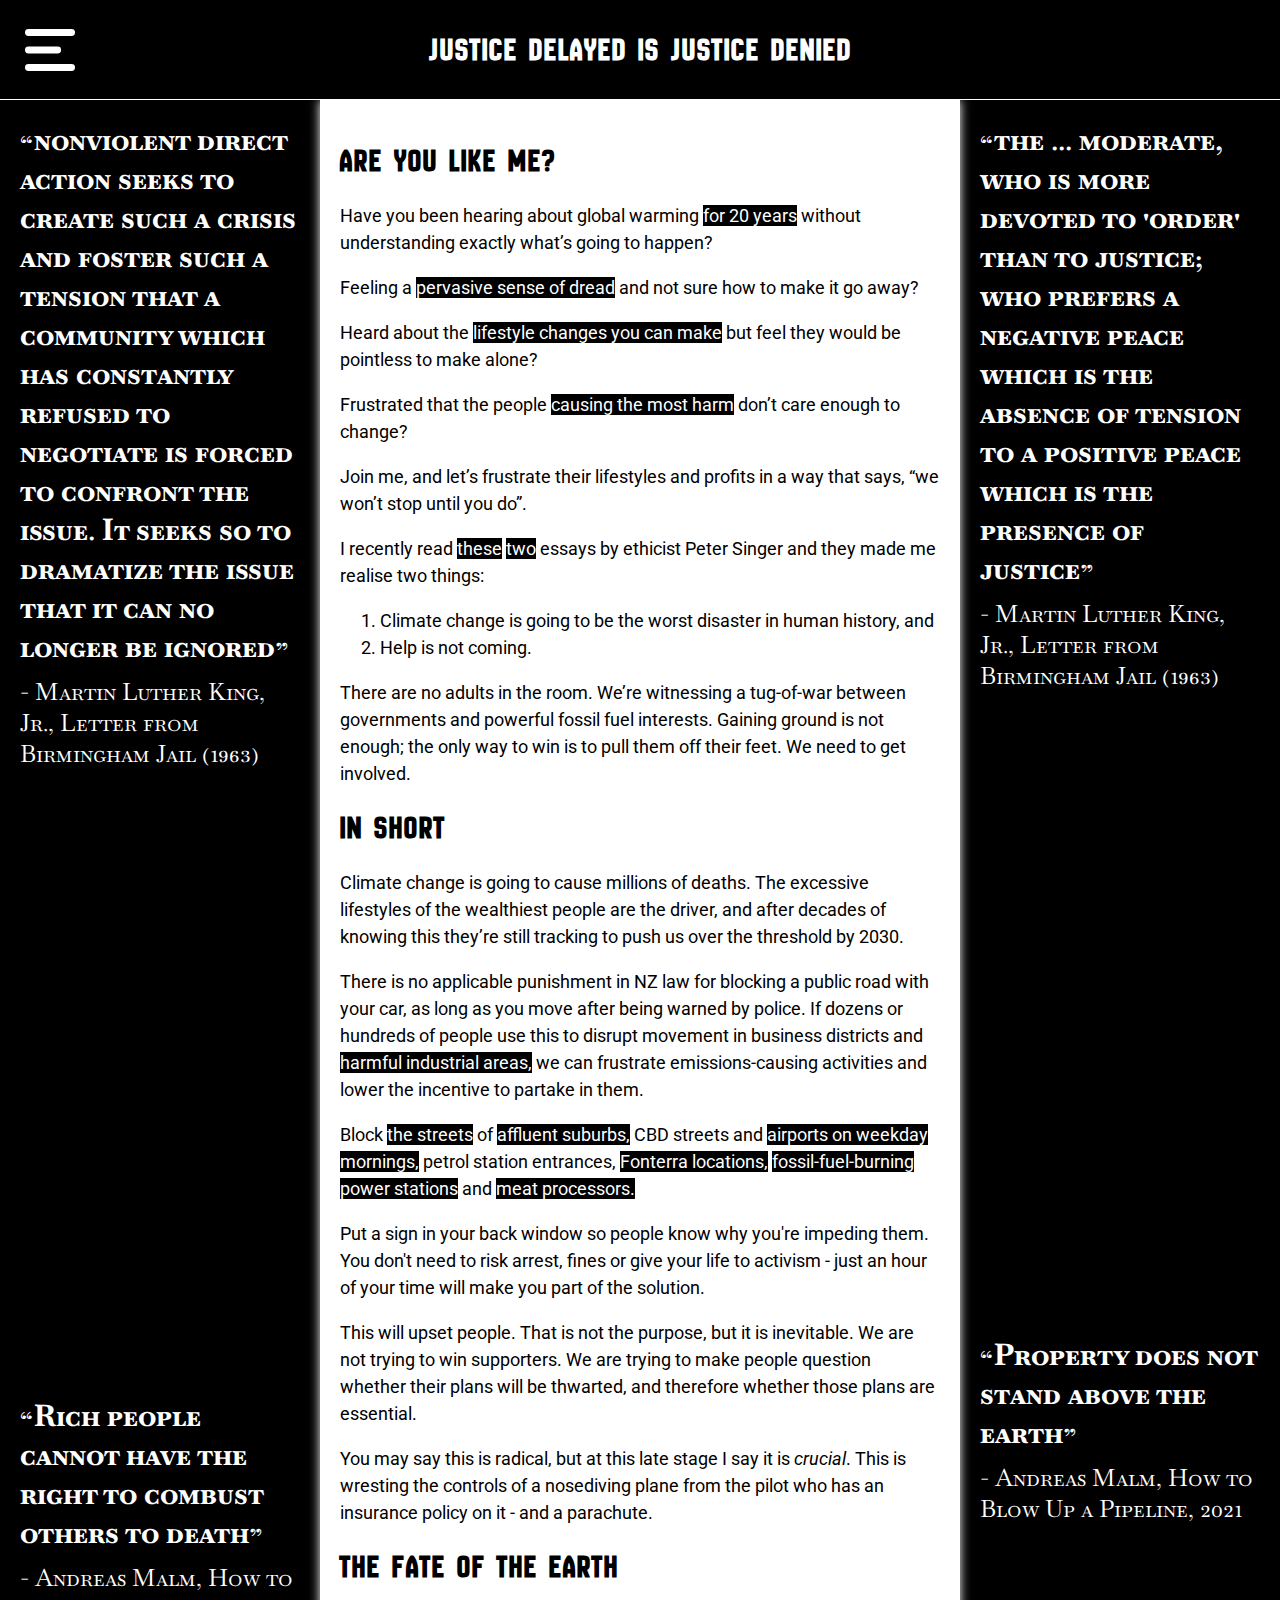
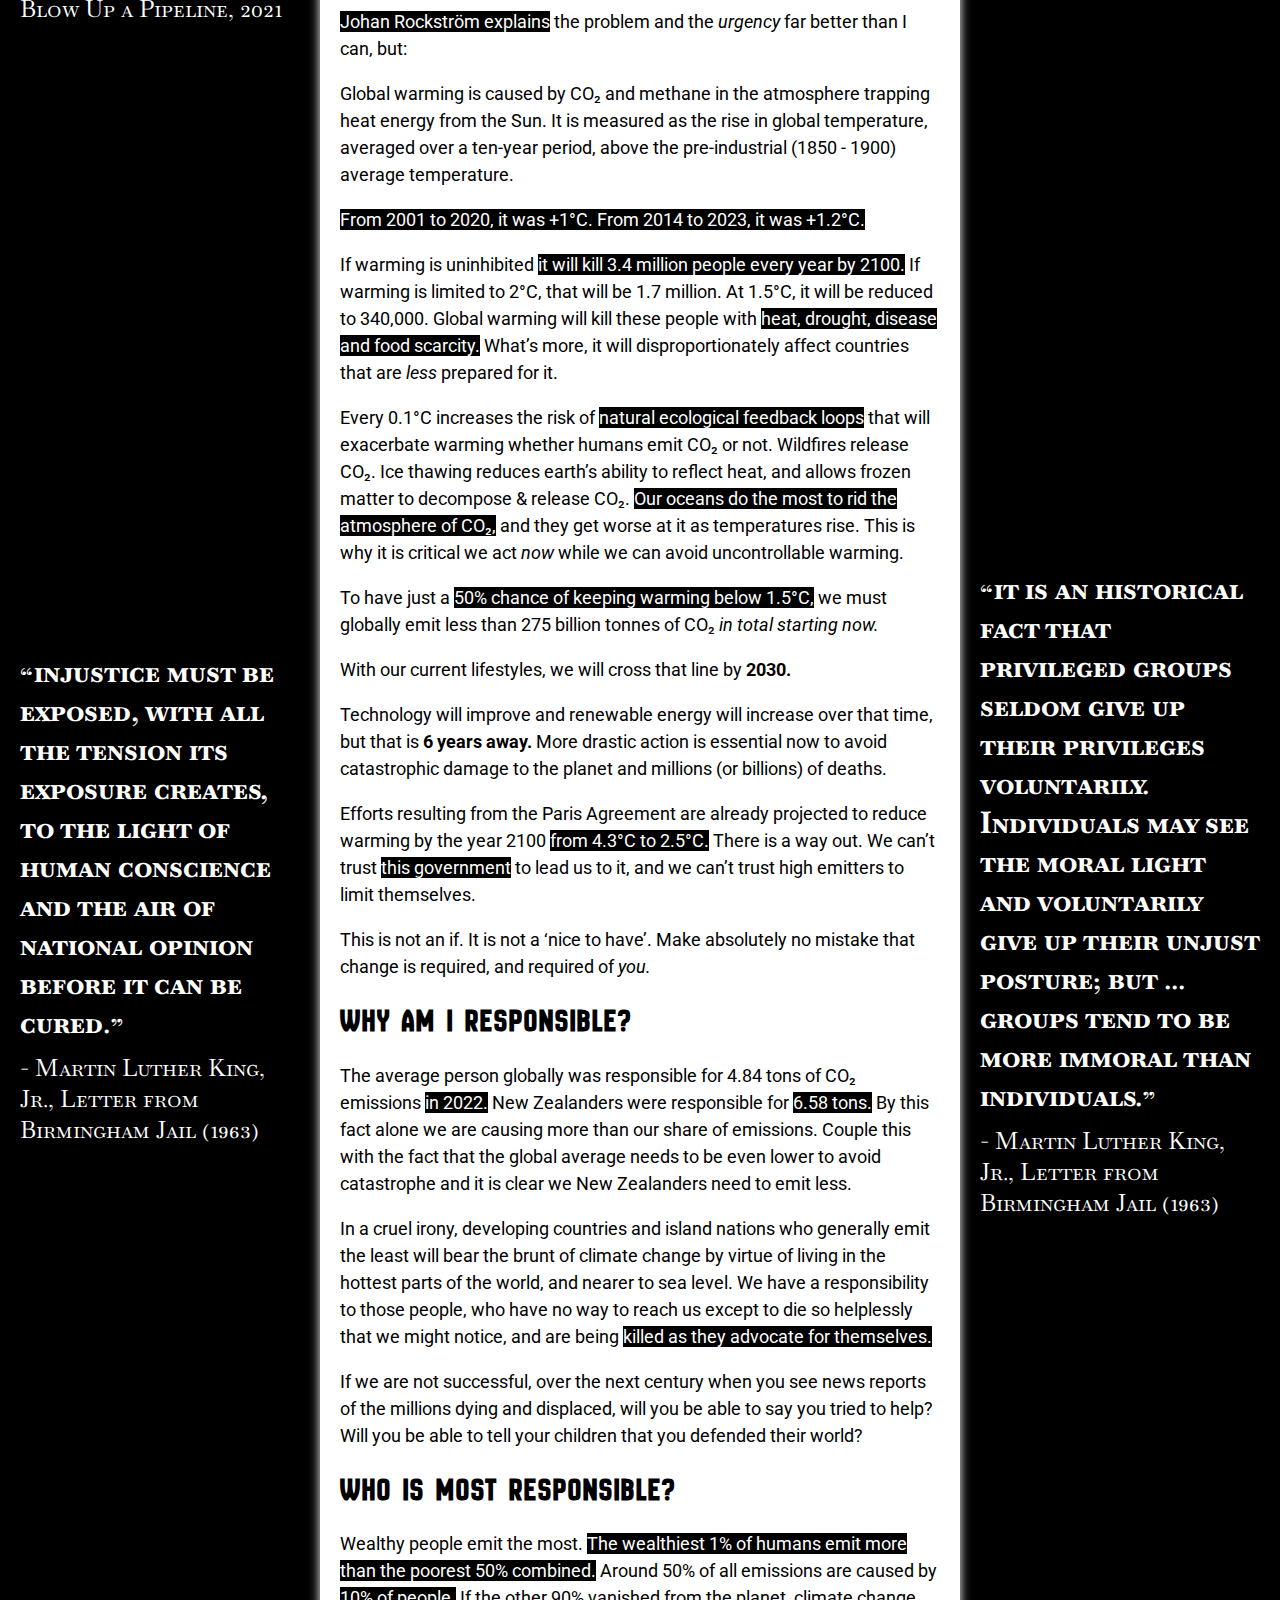
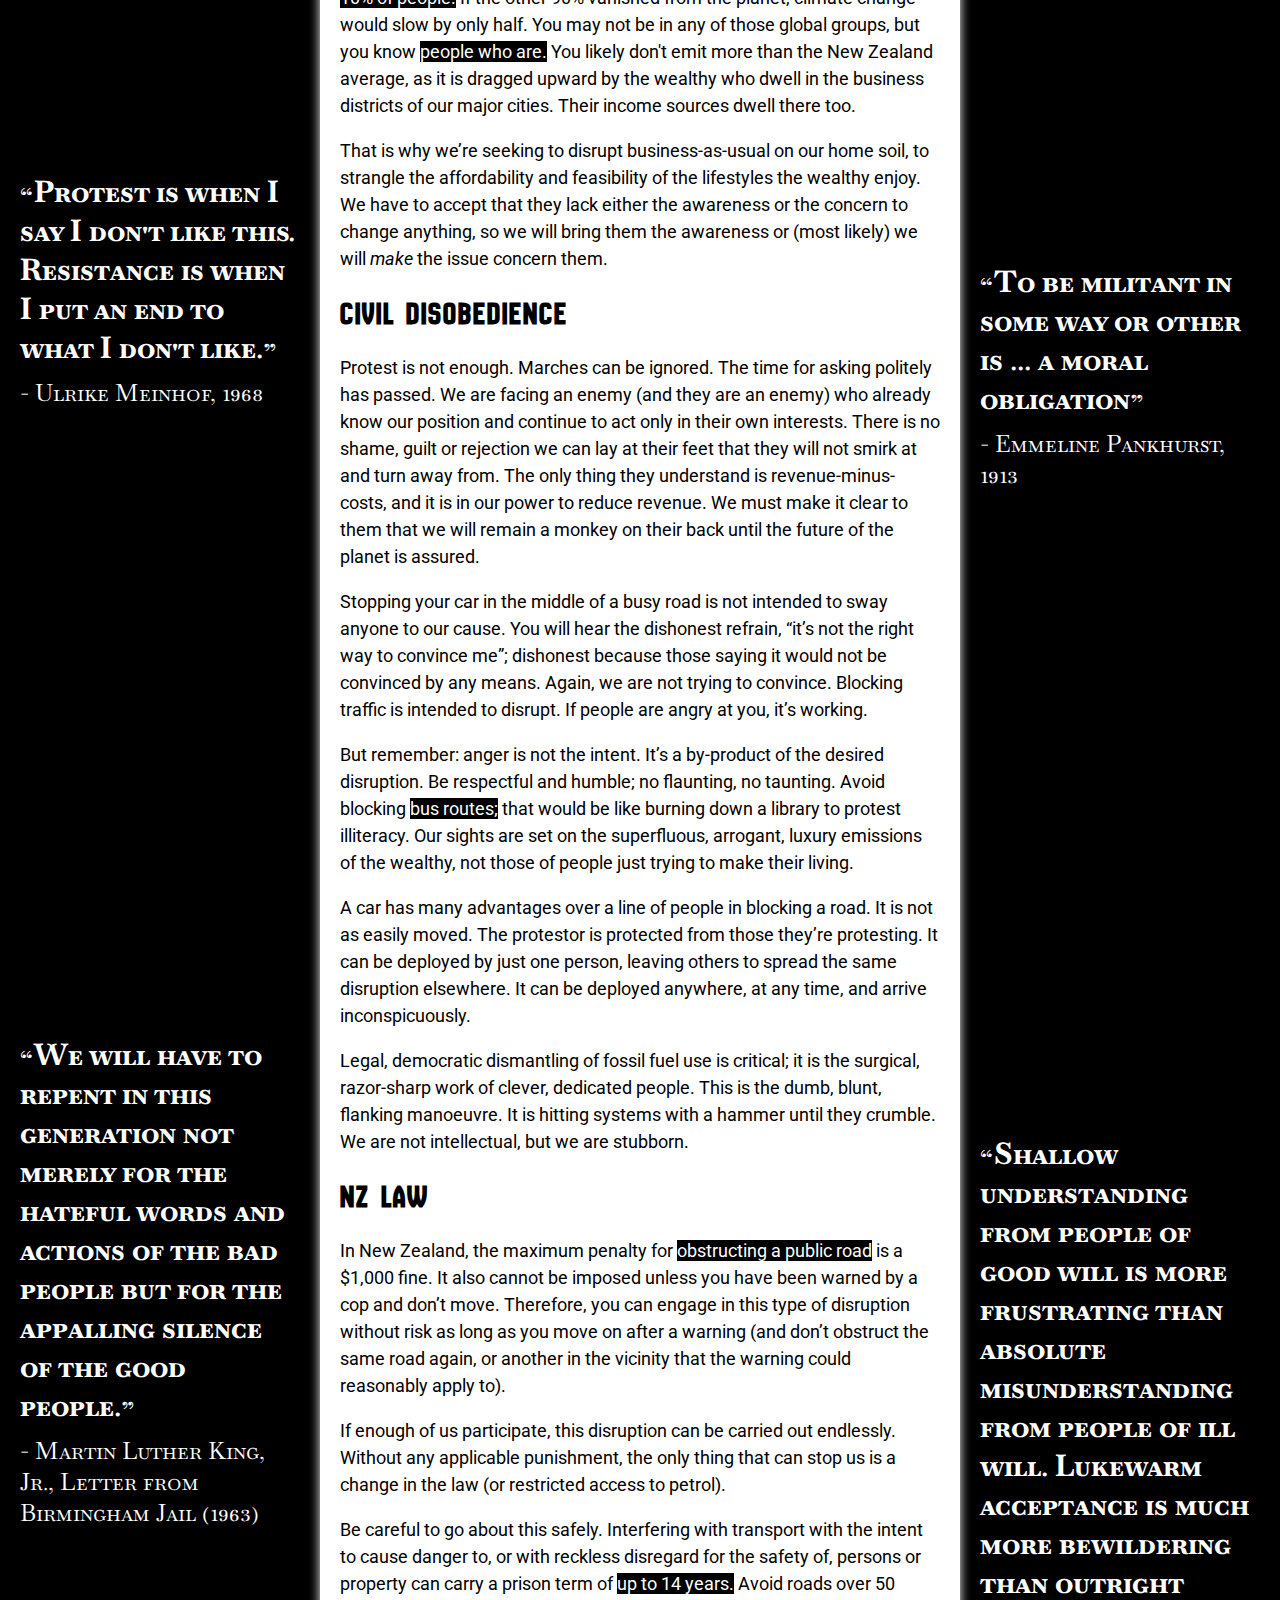
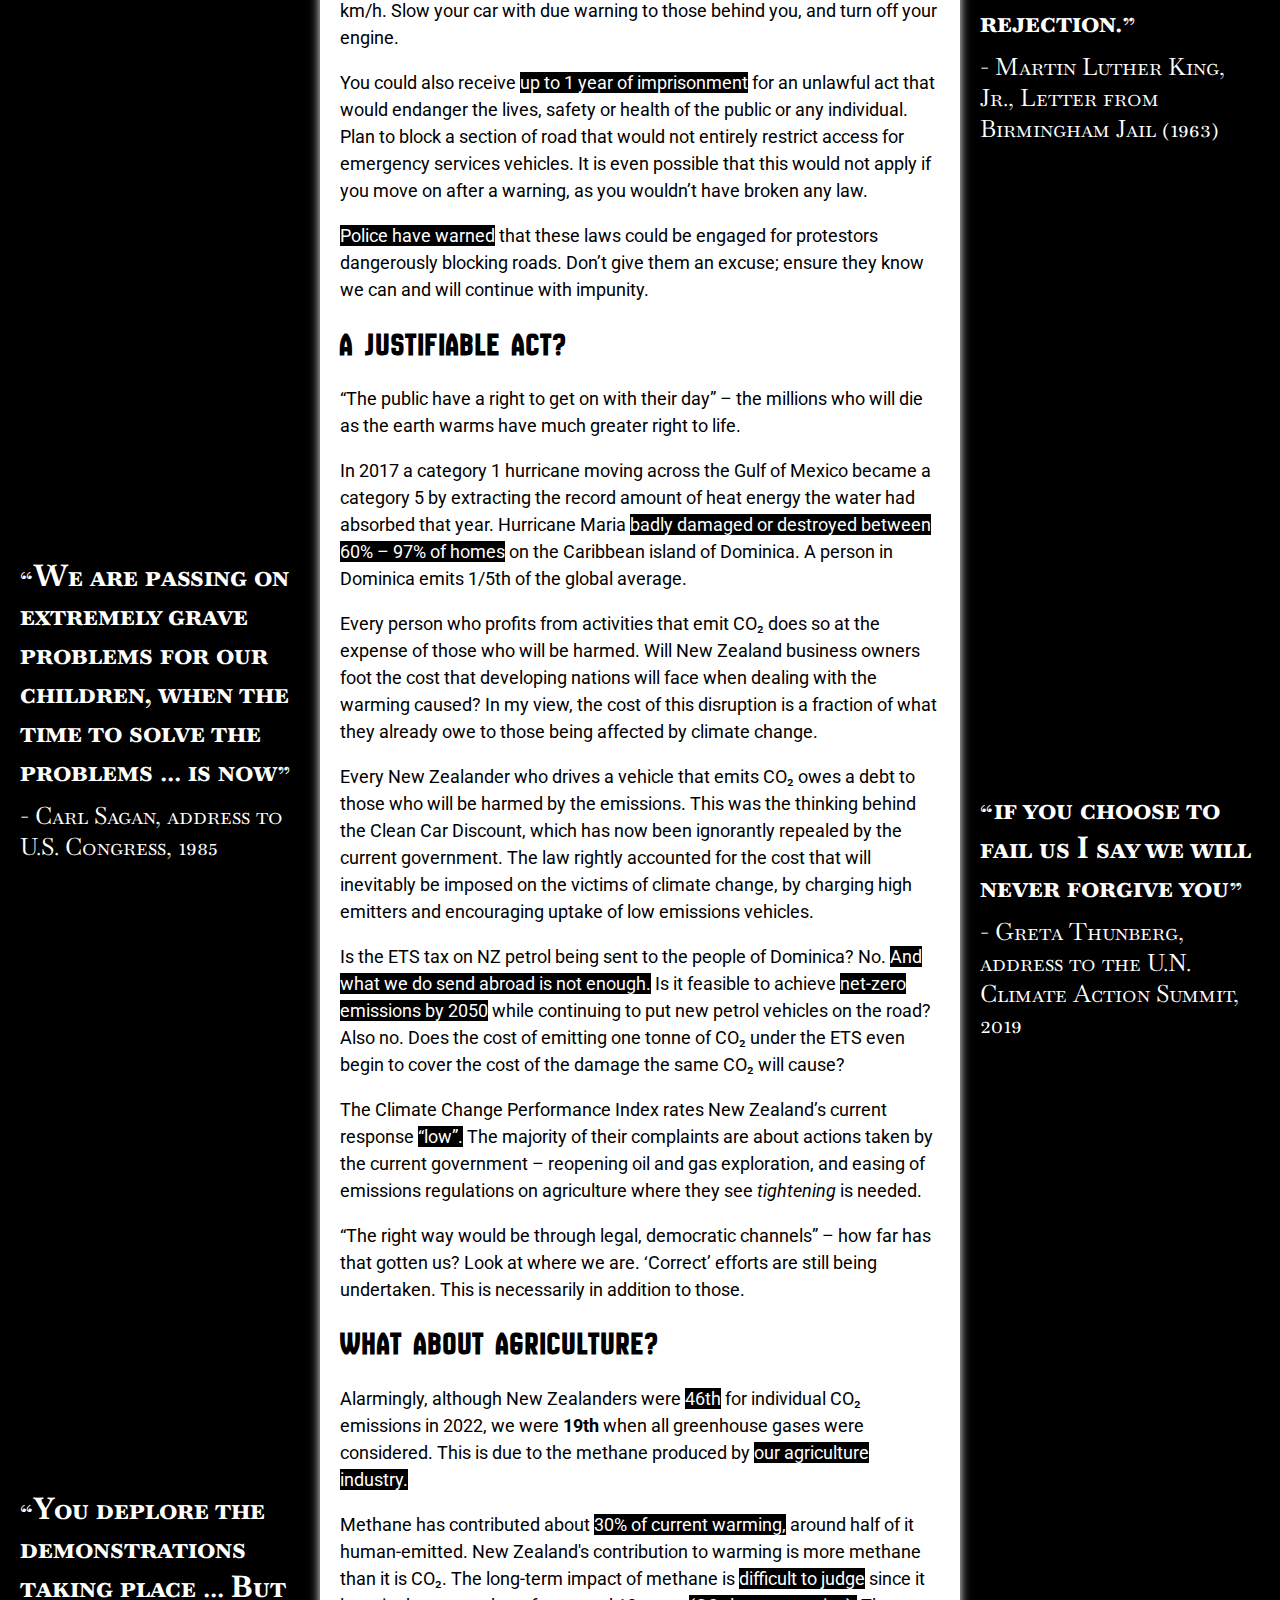
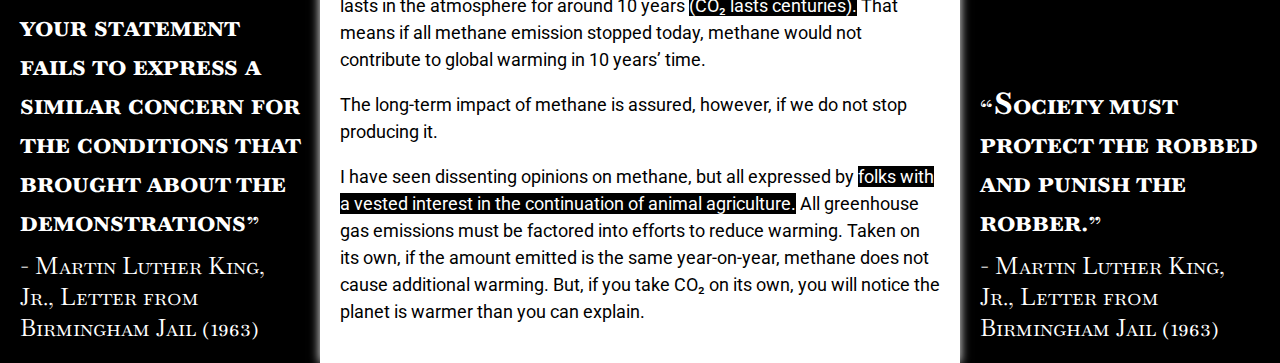
<file: index.html>
<!DOCTYPE html>
<html lang="en">
  <head>
    <meta charset="UTF-8" />
    <meta name="viewport" content="width=device-width, initial-scale=1.0" />
    <meta http-equiv="X-UA-Compatible" content="ie=edge" />

    <!-- description -->
    <title>Engines Off</title>
    <meta
      name="description"
      content="Justice too long delayed is justice denied."
    />
    <meta
      name="keywords"
      content="climate change crisis global warming new zealand engines off"
    />
    <!-- end description -->

    <!-- imports -->
    <link rel="stylesheet" href="./style.css" />
    <link rel="icon" href="./favicon.svg" type="image/x-icon" />
    <!-- end imports -->

    <!-- fonts -->
    <!-- https://fonts.google.com/?query=script -->
    <link rel="preconnect" href="https://fonts.googleapis.com" />
    <link rel="preconnect" href="https://fonts.gstatic.com" crossorigin />
    <link
      href="https://fonts.googleapis.com/css2?family=Baskervville+SC&display=swap"
      rel="stylesheet"
    />
    <link
      href="https://fonts.googleapis.com/css2?family=Roboto:ital,wght@0,100;0,300;0,400;0,500;0,700;0,900;1,100;1,300;1,400;1,500;1,700;1,900&display=swap"
      rel="stylesheet"
    />
    <link
      href="https://fonts.googleapis.com/css2?family=Montserrat:ital,wght@0,100..900;1,100..900&family=New+Amsterdam&display=swap"
      rel="stylesheet"
    />
    <!-- end fonts -->
  </head>
  <body>
    <div class="menu">
      <input id="menu-checkbox" type="checkbox" />
      <label class="menu-button" for="menu-checkbox"></label>
      <div class="menu-panel">
        <span class="menu-heading">Pages</span>
        <hr />
        <a href="index.html">home</a>
        <a href="join.html">join</a>
        <a href="goals.html">goals</a>
        <hr />
        <span class="menu-heading">Contact</span>
        <hr />
        <a href="mailto:hello@enginesoff.org.nz">Email</a>
        <a href="mailto:fuckyou@enginesoff.org.nz">Hatemail</a>
        <hr />
        <span class="menu-heading">Socials</span>
        <hr />
        <a href="https://x.com/EnginesOffNZ" target="_blank">Twitter</a>
        <a
          href="https://bsky.app/profile/enginesoffnz.bsky.social"
          target="_blank"
          >Bluesky</a
        >
        <a href="https://discord.gg/9qM2NB9T2P" target="_blank">Discord</a>
      </div>
    </div>
    <h1 class="hero">justice delayed is justice denied</h1>
    <main>
      <div class="side">
        <div class="quote">
          <span class="quote-text">
            “nonviolent direct action seeks to create such a crisis and foster
            such a tension that a community which has constantly refused to
            negotiate is forced to confront the issue. It seeks so to dramatize
            the issue that it can no longer be ignored”
          </span>
          <span class="quote-attribution">
            - Martin Luther King, Jr., Letter from Birmingham Jail (1963)
          </span>
        </div>
        <div class="quote">
          <span class="quote-text">
            “Rich people cannot have the right to combust others to death”
          </span>
          <span class="quote-attribution">
            - Andreas Malm, How to Blow Up a Pipeline, 2021
          </span>
        </div>
        <div class="quote">
          <span class="quote-text">
            “injustice must be exposed, with all the tension its exposure
            creates, to the light of human conscience and the air of national
            opinion before it can be cured.”
          </span>
          <span class="quote-attribution">
            - Martin Luther King, Jr., Letter from Birmingham Jail (1963)
          </span>
        </div>
        <div class="quote">
          <span class="quote-text">
            “Protest is when I say I don't like this. Resistance is when I put
            an end to what I don't like.”
          </span>
          <span class="quote-attribution"> - Ulrike Meinhof, 1968 </span>
        </div>
        <div class="quote">
          <span class="quote-text">
            “We will have to repent in this generation not merely for the
            hateful words and actions of the bad people but for the appalling
            silence of the good people.”
          </span>
          <span class="quote-attribution">
            - Martin Luther King, Jr., Letter from Birmingham Jail (1963)
          </span>
        </div>
        <div class="quote">
          <span class="quote-text">
            “We are passing on extremely grave problems for our children, when
            the time to solve the problems ... is now”
          </span>
          <span class="quote-attribution">
            - Carl Sagan, address to U.S. Congress, 1985
          </span>
        </div>
        <div class="quote">
          <span class="quote-text">
            “You deplore the demonstrations taking place ... But your statement
            fails to express a similar concern for the conditions that brought
            about the demonstrations”
          </span>
          <span class="quote-attribution">
            - Martin Luther King, Jr., Letter from Birmingham Jail (1963)
          </span>
        </div>
      </div>
      <div class="center">
        <h1>Are You Like Me?</h1>
        <p>
          Have you been hearing about global warming
          <a
            target="_blank"
            href="https://en.wikipedia.org/wiki/An_Inconvenient_Truth"
            >for 20 years</a
          >
          without understanding exactly what’s going to happen?
        </p>
        <p>
          Feeling a
          <a
            target="_blank"
            href="https://www.health.harvard.edu/blog/is-climate-change-keeping-you-up-at-night-you-may-have-climate-anxiety-202206132761"
            >pervasive sense of dread</a
          >
          and not sure how to make it go away?
        </p>
        <p>
          Heard about the
          <a target="_blank" href="https://www.un.org/en/actnow/ten-actions"
            >lifestyle changes you can make</a
          >
          but feel they would be pointless to make alone?
        </p>
        <p>
          Frustrated that the people
          <a
            target="_blank"
            href="https://www.un.org/en/actnow/facts-and-figures"
            >causing the most harm</a
          >
          don’t care enough to change?
        </p>
        <p>
          Join me, and let’s frustrate their lifestyles and profits in a way
          that says, “we won’t stop until you do”.
        </p>
        <p>
          I recently read
          <a
            target="_blank"
            href="https://www.project-syndicate.org/magazine/paris-and-the-fate-of-the-earth-by-peter-singer-2023-09"
            >these</a
          >
          <a
            target="_blank"
            href="https://www.project-syndicate.org/commentary/thunberg-speech-civil-disobedience-climate-truth-by-peter-singer-2019-10"
            >two</a
          >
          essays by ethicist Peter Singer and they made me realise two things:
        </p>
        <ol>
          <li>
            Climate change is going to be the worst disaster in human history,
            and
          </li>
          <li>Help is not coming.</li>
        </ol>
        <p>
          There are no adults in the room. We’re witnessing a tug-of-war between
          governments and powerful fossil fuel interests. Gaining ground is not
          enough; the only way to win is to pull them off their feet. We need to
          get involved.
        </p>
        <h1>In Short</h1>
        <p>
          Climate change is going to cause millions of deaths. The excessive
          lifestyles of the wealthiest people are the driver, and after decades
          of knowing this they’re still tracking to push us over the threshold
          by 2030.
        </p>
        <p>
          There is no applicable punishment in NZ law for blocking a public road
          with your car, as long as you move after being warned by police. If
          dozens or hundreds of people use this to disrupt movement in business
          districts and
          <a
            target="_blank"
            href="https://www.rnz.co.nz/news/national/500074/new-zealand-s-biggest-emitters-for-2023-revealed"
            >harmful industrial areas,</a
          >
          we can frustrate emissions-causing activities and lower the incentive
          to partake in them.
        </p>
        <p>
          Block
          <a
            target="_blank"
            href="https://www.oneroof.co.nz/news/millionaire-rows-the-most-expensive-streets-in-new-zealand-revealed-44735"
            >the streets</a
          >
          of
          <a
            target="_blank"
            href="https://bambooroutes.com/blogs/news/wellington-which-area#:~:text=three%20neighborhoods%20stand%20out%20as%20upscale%20and%20popular%20choices"
            >affluent suburbs,</a
          >
          CBD streets and
          <a
            target="_blank"
            href="https://www.aviation.govt.nz/passenger-information/what-to-expect-at-the-airport/anticipated-peak-times-at-security-screening/"
            >airports on weekday mornings,</a
          >
          petrol station entrances,
          <a
            target="_blank"
            href="https://www.google.com/maps/search/fonterra/@-40.7777593,167.1258505,5.99z?hl=en&entry=ttu"
            >Fonterra locations,</a
          >
          <a
            target="_blank"
            href="https://en.wikipedia.org/wiki/List_of_power_stations_in_New_Zealand#Fossil-fuel_thermal"
            >fossil-fuel-burning power stations</a
          >
          and
          <a
            target="_blank"
            href="https://www.google.com/maps/search/Silver+Fern+Farms/@-37.976221,175.383279,7z/data=!3m1!4b1?hl=en&entry=ttu"
            >meat processors.</a
          >
        </p>
        <p>
          Put a sign in your back window so people know why you're impeding
          them. You don't need to risk arrest, fines or give your life to
          activism - just an hour of your time will make you part of the
          solution.
        </p>
        <p>
          This will upset people. That is not the purpose, but it is inevitable.
          We are not trying to win supporters. We are trying to make people
          question whether their plans will be thwarted, and therefore whether
          those plans are essential.
        </p>
        <p>
          You may say this is radical, but at this late stage I say it is
          <i>crucial</i>. This is wresting the controls of a nosediving plane
          from the pilot who has an insurance policy on it - and a parachute.
        </p>
        <h1>The Fate of the Earth</h1>
        <p>
          <a target="_blank" href="https://www.youtube.com/watch?v=Vl6VhCAeEfQ"
            >Johan Rockström explains</a
          >
          the problem and the <i>urgency</i> far better than I can, but:
        </p>
        <p>
          Global warming is caused by CO₂ and methane in the atmosphere trapping
          heat energy from the Sun. It is measured as the rise in global
          temperature, averaged over a ten-year period, above the pre-industrial
          (1850 - 1900) average temperature.
        </p>
        <p>
          <a
            target="_blank"
            href="https://www.un.org/en/climatechange/science/climate-issues/degrees-matter#:~:text=The%20global%20average%20temperature%20for%20the%20most%20recent%2010%2Dyear%20period%2C%20from%202014%20to%202023%2C%20is%20estimated%20to%20be%20the%20warmest%2010%2Dyear%20period%20on%20record%2C%20at%20around%201.2%C2%B0C%20above%20the%201850%2D1900%20average%20(WMO).%20The%2020%2Dyear%20average%20warming%20for%202001%E2%80%932020%20relative%20to%201850%E2%80%931900%20is%200.99%C2%B0C%20(IPCC)."
            >From 2001 to 2020, it was +1°C. From 2014 to 2023, it was
            +1.2°C.</a
          >
        </p>
        <p>
          If warming is uninhibited
          <a
            target="_blank"
            href="https://www.v-20.org/new-health-data-shows-unabated-climate-change-will-cause-3.4-million-deaths-per-year-by-century-end"
            >it will kill 3.4 million people every year by 2100.</a
          >
          If warming is limited to 2°C, that will be 1.7 million. At 1.5°C, it
          will be reduced to 340,000. Global warming will kill these people with
          <a
            target="_blank"
            href="https://www.who.int/news-room/fact-sheets/detail/climate-change-and-health"
            >heat, drought, disease and food scarcity.</a
          >
          What’s more, it will disproportionately affect countries that are
          <i>less</i>
          prepared for it.
        </p>
        <p>
          Every 0.1°C increases the risk of
          <a
            target="_blank"
            href="https://www.sciencedirect.com/science/article/pii/S2590332223000040"
            >natural ecological feedback loops</a
          >
          that will exacerbate warming whether humans emit CO₂ or not. Wildfires
          release CO₂. Ice thawing reduces earth’s ability to reflect heat, and
          allows frozen matter to decompose & release CO₂.
          <a
            target="_blank"
            href="https://www.un.org/en/climatechange/science/climate-issues/ocean"
            >Our oceans do the most to rid the atmosphere of CO₂,</a
          >
          and they get worse at it as temperatures rise. This is why it is
          critical we act <i>now</i> while we can avoid uncontrollable warming.
        </p>
        <p>
          To have just a
          <a
            target="_blank"
            href="https://www.un.org/en/climatechange/science/climate-issues/degrees-matter#:~:text=However%2C%20global%20CO,Carbon%20Project"
            >50% chance of keeping warming below 1.5°C,</a
          >
          we must globally emit less than 275 billion tonnes of CO₂
          <i>in total starting now.</i>
        </p>
        <p>
          With our current lifestyles, we will cross that line by <b>2030.</b>
        </p>
        <p>
          Technology will improve and renewable energy will increase over that
          time, but that is <b>6 years away.</b> More drastic action is
          essential now to avoid catastrophic damage to the planet and millions
          (or billions) of deaths.
        </p>
        <p>
          Efforts resulting from the Paris Agreement are already projected to
          reduce warming by the year 2100
          <a
            target="_blank"
            href="https://www.un.org/en/climatechange/science/climate-issues/degrees-matter#:~:text=Countries%E2%80%99%20commitments%20to,(UNFCCC)."
            >from 4.3°C to 2.5°C.</a
          >
          There is a way out. We can’t trust
          <a
            target="_blank"
            href="https://www.theguardian.com/world/article/2024/may/30/rightwing-nz-government-accused-of-war-on-nature-as-it-takes-axe-to-climate-policies"
            >this government</a
          >
          to lead us to it, and we can’t trust high emitters to limit
          themselves.
        </p>
        <p>
          This is not an if. It is not a ‘nice to have’. Make absolutely no
          mistake that change is required, and required of <i>you.</i>
        </p>
        <h1>Why Am I Responsible?</h1>
        <p>
          The average person globally was responsible for 4.84 tons of CO₂
          emissions
          <a
            target="_blank"
            href="https://edgar.jrc.ec.europa.eu/report_2023?vis=ghgpop#main_findings"
            >in 2022.</a
          >
          New Zealanders were responsible for
          <a
            target="_blank"
            href="https://edgar.jrc.ec.europa.eu/report_2023?vis=ghgpop#emissions_table"
            >6.58 tons.</a
          >
          By this fact alone we are causing more than our share of emissions.
          Couple this with the fact that the global average needs to be even
          lower to avoid catastrophe and it is clear we New Zealanders need to
          emit less.
        </p>
        <p>
          In a cruel irony, developing countries and island nations who
          generally emit the least will bear the brunt of climate change by
          virtue of living in the hottest parts of the world, and nearer to sea
          level. We have a responsibility to those people, who have no way to
          reach us except to die so helplessly that we might notice, and are
          being
          <a
            href="https://insideclimatenews.org/news/09092024/appalling-figures-at-least-three-environmental-defenders-killed-per-week-in-2023/"
            target="_blank"
            >killed as they advocate for themselves.</a
          >
        </p>
        <p>
          If we are not successful, over the next century when you see news
          reports of the millions dying and displaced, will you be able to say
          you tried to help? Will you be able to tell your children that you
          defended their world?
        </p>
        <h1>Who is Most Responsible?</h1>
        <p>
          Wealthy people emit the most.
          <a
            target="_blank"
            href="https://www.un.org/en/actnow/facts-and-figures"
            >The wealthiest 1% of humans emit more than the poorest 50%
            combined.</a
          >
          Around 50% of all emissions are caused by
          <a
            target="_blank"
            href="https://www.cbsnews.com/news/worlds-richest-carbon-emissions-climate-change-report/"
            >10% of people.</a
          >
          If the other 90% vanished from the planet, climate change would slow
          by only half. You may not be in any of those global groups, but you
          know
          <a
            target="_blank"
            href="https://www.stuff.co.nz/business/money/130059741/heres-why-youre-probably-in-the-top-10-wealthiest-in-the-world"
            >people who are.</a
          >
          You likely don't emit more than the New Zealand average, as it is
          dragged upward by the wealthy who dwell in the business districts of
          our major cities. Their income sources dwell there too.
        </p>
        <p>
          That is why we’re seeking to disrupt business-as-usual on our home
          soil, to strangle the affordability and feasibility of the lifestyles
          the wealthy enjoy. We have to accept that they lack either the
          awareness or the concern to change anything, so we will bring them the
          awareness or (most likely) we will <i>make</i> the issue concern them.
        </p>
        <h1>Civil Disobedience</h1>
        <p>
          Protest is not enough. Marches can be ignored. The time for asking
          politely has passed. We are facing an enemy (and they are an enemy)
          who already know our position and continue to act only in their own
          interests. There is no shame, guilt or rejection we can lay at their
          feet that they will not smirk at and turn away from. The only thing
          they understand is revenue-minus-costs, and it is in our power to
          reduce revenue. We must make it clear to them that we will remain a
          monkey on their back until the future of the planet is assured.
        </p>
        <p>
          Stopping your car in the middle of a busy road is not intended to sway
          anyone to our cause. You will hear the dishonest refrain, “it’s not
          the right way to convince me”; dishonest because those saying it would
          not be convinced by any means. Again, we are not trying to convince.
          Blocking traffic is intended to disrupt. If people are angry at you,
          it’s working.
        </p>
        <p>
          But remember: anger is not the intent. It’s a by-product of the
          desired disruption. Be respectful and humble; no flaunting, no
          taunting. Avoid blocking
          <a
            target="_blank"
            href="https://data-gwrc.opendata.arcgis.com/datasets/84c1a1aa74f443ceb2a16099e256eda9/explore"
            >bus routes;</a
          >
          that would be like burning down a library to protest illiteracy. Our
          sights are set on the superfluous, arrogant, luxury emissions of the
          wealthy, not those of people just trying to make their living.
        </p>
        <p>
          A car has many advantages over a line of people in blocking a road. It
          is not as easily moved. The protestor is protected from those they’re
          protesting. It can be deployed by just one person, leaving others to
          spread the same disruption elsewhere. It can be deployed anywhere, at
          any time, and arrive inconspicuously.
        </p>
        <p>
          Legal, democratic dismantling of fossil fuel use is critical; it is
          the surgical, razor-sharp work of clever, dedicated people. This is
          the dumb, blunt, flanking manoeuvre. It is hitting systems with a
          hammer until they crumble. We are not intellectual, but we are
          stubborn.
        </p>
        <h1>NZ Law</h1>
        <p>
          In New Zealand, the maximum penalty for
          <a
            target="_blank"
            href="https://www.legislation.govt.nz/act/public/1981/0113/latest/whole.html#DLM53571"
            >obstructing a public road</a
          >
          is a $1,000 fine. It also cannot be imposed unless you have been
          warned by a cop and don’t move. Therefore, you can engage in this type
          of disruption without risk as long as you move on after a warning (and
          don’t obstruct the same road again, or another in the vicinity that
          the warning could reasonably apply to).
        </p>
        <p>
          If enough of us participate, this disruption can be carried out
          endlessly. Without any applicable punishment, the only thing that can
          stop us is a change in the law (or restricted access to petrol).
        </p>
        <p>
          Be careful to go about this safely. Interfering with transport with
          the intent to cause danger to, or with reckless disregard for the
          safety of, persons or property can carry a prison term of
          <a
            target="_blank"
            href="https://www.legislation.govt.nz/act/public/1961/0043/latest/DLM330704.html?search=sw_096be8ed81d369a9_endangering+transport_25_se&p=1&sr=14"
            >up to 14 years.</a
          >
          Avoid roads over 50 km/h. Slow your car with due warning to those
          behind you, and turn off your engine.
        </p>
        <p>
          You could also receive
          <a
            target="_blank"
            href="https://www.legislation.govt.nz/act/public/1961/0043/latest/DLM329273.html#:%7E:text=Crimes%20against%20public%20welfare&text=Every%20one%20commits%20criminal%20nuisance,or%20health%20of%20any%20individual."
            >up to 1 year of imprisonment</a
          >
          for an unlawful act that would endanger the lives, safety or health of
          the public or any individual. Plan to block a section of road that
          would not entirely restrict access for emergency services vehicles. It
          is even possible that this would not apply if you move on after a
          warning, as you wouldn’t have broken any law.
        </p>
        <p>
          <a
            target="_blank"
            href="https://www.rnz.co.nz/news/national/488116/protesters-blocking-roads-could-face-14-years-jail-police-warn"
            >Police have warned</a
          >
          that these laws could be engaged for protestors dangerously blocking
          roads. Don’t give them an excuse; ensure they know we can and will
          continue with impunity.
        </p>
        <h1>A Justifiable Act?</h1>
        <p>
          “The public have a right to get on with their day” – the millions who
          will die as the earth warms have much greater right to life.
        </p>
        <p>
          In 2017 a category 1 hurricane moving across the Gulf of Mexico became
          a category 5 by extracting the record amount of heat energy the water
          had absorbed that year. Hurricane Maria
          <a
            target="_blank"
            href="https://www.npr.org/2023/06/14/1180477017/dominica-recovers-hurricane-maria-2017"
            >badly damaged or destroyed between 60% – 97% of homes</a
          >
          on the Caribbean island of Dominica. A person in Dominica emits 1/5th
          of the global average.
        </p>
        <p>
          Every person who profits from activities that emit CO₂ does so at the
          expense of those who will be harmed. Will New Zealand business owners
          foot the cost that developing nations will face when dealing with the
          warming caused? In my view, the cost of this disruption is a fraction
          of what they already owe to those being affected by climate change.
        </p>
        <p>
          Every New Zealander who drives a vehicle that emits CO₂ owes a debt to
          those who will be harmed by the emissions. This was the thinking
          behind the Clean Car Discount, which has now been ignorantly repealed
          by the current government. The law rightly accounted for the cost that
          will inevitably be imposed on the victims of climate change, by
          charging high emitters and encouraging uptake of low emissions
          vehicles.
        </p>
        <p>
          Is the ETS tax on NZ petrol being sent to the people of Dominica? No.
          <a
            href="https://thespinoff.co.nz/politics/13-09-2024/new-zealand-isnt-doing-enough-to-fund-climate-action-this-is-how-we-know"
            target="_blank"
            >And what we do send abroad is not enough.</a
          >
          Is it feasible to achieve
          <a
            target="_blank"
            href="https://environment.govt.nz/facts-and-science/climate-change/new-zealands-projected-greenhouse-gas-emissions-to-2050/"
            >net-zero emissions by 2050</a
          >
          while continuing to put new petrol vehicles on the road? Also no. Does
          the cost of emitting one tonne of CO₂ under the ETS even begin to
          cover the cost of the damage the same CO₂ will cause?
        </p>
        <p>
          The Climate Change Performance Index rates New Zealand’s current
          response
          <a target="_blank" href="https://ccpi.org/country/nzl/">“low”.</a> The
          majority of their complaints are about actions taken by the current
          government – reopening oil and gas exploration, and easing of
          emissions regulations on agriculture where they see
          <i>tightening</i> is needed.
        </p>
        <p>
          “The right way would be through legal, democratic channels” – how far
          has that gotten us? Look at where we are. ‘Correct’ efforts are still
          being undertaken. This is necessarily in addition to those.
        </p>
        <h1>What About Agriculture?</h1>
        <p>
          Alarmingly, although New Zealanders were
          <a
            target="_blank"
            href="https://edgar.jrc.ec.europa.eu/report_2023?vis=CO₂pop#emissions_table"
            >46th</a
          >
          for individual CO₂ emissions in 2022, we were <b>19th</b> when all
          greenhouse gases were considered. This is due to the methane produced
          by
          <a
            target="_blank"
            href="https://environment.govt.nz/publications/new-zealands-greenhouse-gas-inventory-19902022-snapshot/#figure-2-gross-greenhouse-gas-emissions-percentages-in-2022-by-sector-category-and-gas-type"
            >our agriculture industry.</a
          >
        </p>
        <p>
          Methane has contributed about
          <a
            target="_blank"
            href="https://www.iea.org/reports/global-methane-tracker-2022/methane-and-climate-change"
            >30% of current warming,</a
          >
          around half of it human-emitted. New Zealand's contribution to warming
          is more methane than it is CO₂. The long-term impact of methane is
          <a
            target="_blank"
            href="https://www.stuff.co.nz/national/the-whole-truth/131299529/the-whole-truth-how-our-farms-contribute-to-climate-change"
            >difficult to judge</a
          >
          since it lasts in the atmosphere for around 10 years
          <a
            target="_blank"
            href="https://www.epa.gov/ghgemissions/understanding-global-warming-potentials"
            >(CO₂ lasts centuries).</a
          >
          That means if all methane emission stopped today, methane would not
          contribute to global warming in 10 years’ time.
        </p>
        <p>
          The long-term impact of methane is assured, however, if we do not stop
          producing it.
        </p>
        <p>
          I have seen dissenting opinions on methane, but all expressed by
          <a
            target="_blank"
            href="https://www.rnz.co.nz/news/political/513590/independent-panel-to-review-2050-methane-target-government-announces#:~:text=It%27s%20important%20that%20domestic%20efforts%20to%20cut%20emissions%20do%20not%20drive%20a%20drop%20in%20our%20agricultural%20production"
            >folks with a vested interest in the continuation of animal
            agriculture.</a
          >
          All greenhouse gas emissions must be factored into efforts to reduce
          warming. Taken on its own, if the amount emitted is the same
          year-on-year, methane does not cause additional warming. But, if you
          take CO₂ on its own, you will notice the planet is warmer than you can
          explain.
        </p>
      </div>
      <div class="side">
        <div class="quote">
          <span class="quote-text">
            “the ... moderate, who is more devoted to 'order' than to justice;
            who prefers a negative peace which is the absence of tension to a
            positive peace which is the presence of justice”
          </span>
          <span class="quote-attribution">
            - Martin Luther King, Jr., Letter from Birmingham Jail (1963)
          </span>
        </div>
        <div class="quote">
          <span class="quote-text">
            “Property does not stand above the earth”
          </span>
          <span class="quote-attribution">
            - Andreas Malm, How to Blow Up a Pipeline, 2021
          </span>
        </div>
        <div class="quote">
          <span class="quote-text">
            “it is an historical fact that privileged groups seldom give up
            their privileges voluntarily. Individuals may see the moral light
            and voluntarily give up their unjust posture; but ... groups tend to
            be more immoral than individuals.”
          </span>
          <span class="quote-attribution">
            - Martin Luther King, Jr., Letter from Birmingham Jail (1963)
          </span>
        </div>
        <div class="quote">
          <span class="quote-text">
            “To be militant in some way or other is ... a moral obligation”
          </span>
          <span class="quote-attribution"> - Emmeline Pankhurst, 1913 </span>
        </div>
        <div class="quote">
          <span class="quote-text">
            “Shallow understanding from people of good will is more frustrating
            than absolute misunderstanding from people of ill will. Lukewarm
            acceptance is much more bewildering than outright rejection.”
          </span>
          <span class="quote-attribution">
            - Martin Luther King, Jr., Letter from Birmingham Jail (1963)
          </span>
        </div>
        <div class="quote">
          <span class="quote-text">
            “if you choose to fail us I say we will never forgive you”
          </span>
          <span class="quote-attribution">
            - Greta Thunberg, address to the U.N. Climate Action Summit, 2019
          </span>
        </div>
        <div class="quote">
          <span class="quote-text">
            “Society must protect the robbed and punish the robber.”
          </span>
          <span class="quote-attribution">
            - Martin Luther King, Jr., Letter from Birmingham Jail (1963)
          </span>
        </div>
      </div>
    </main>
  </body>
</html>
</file>
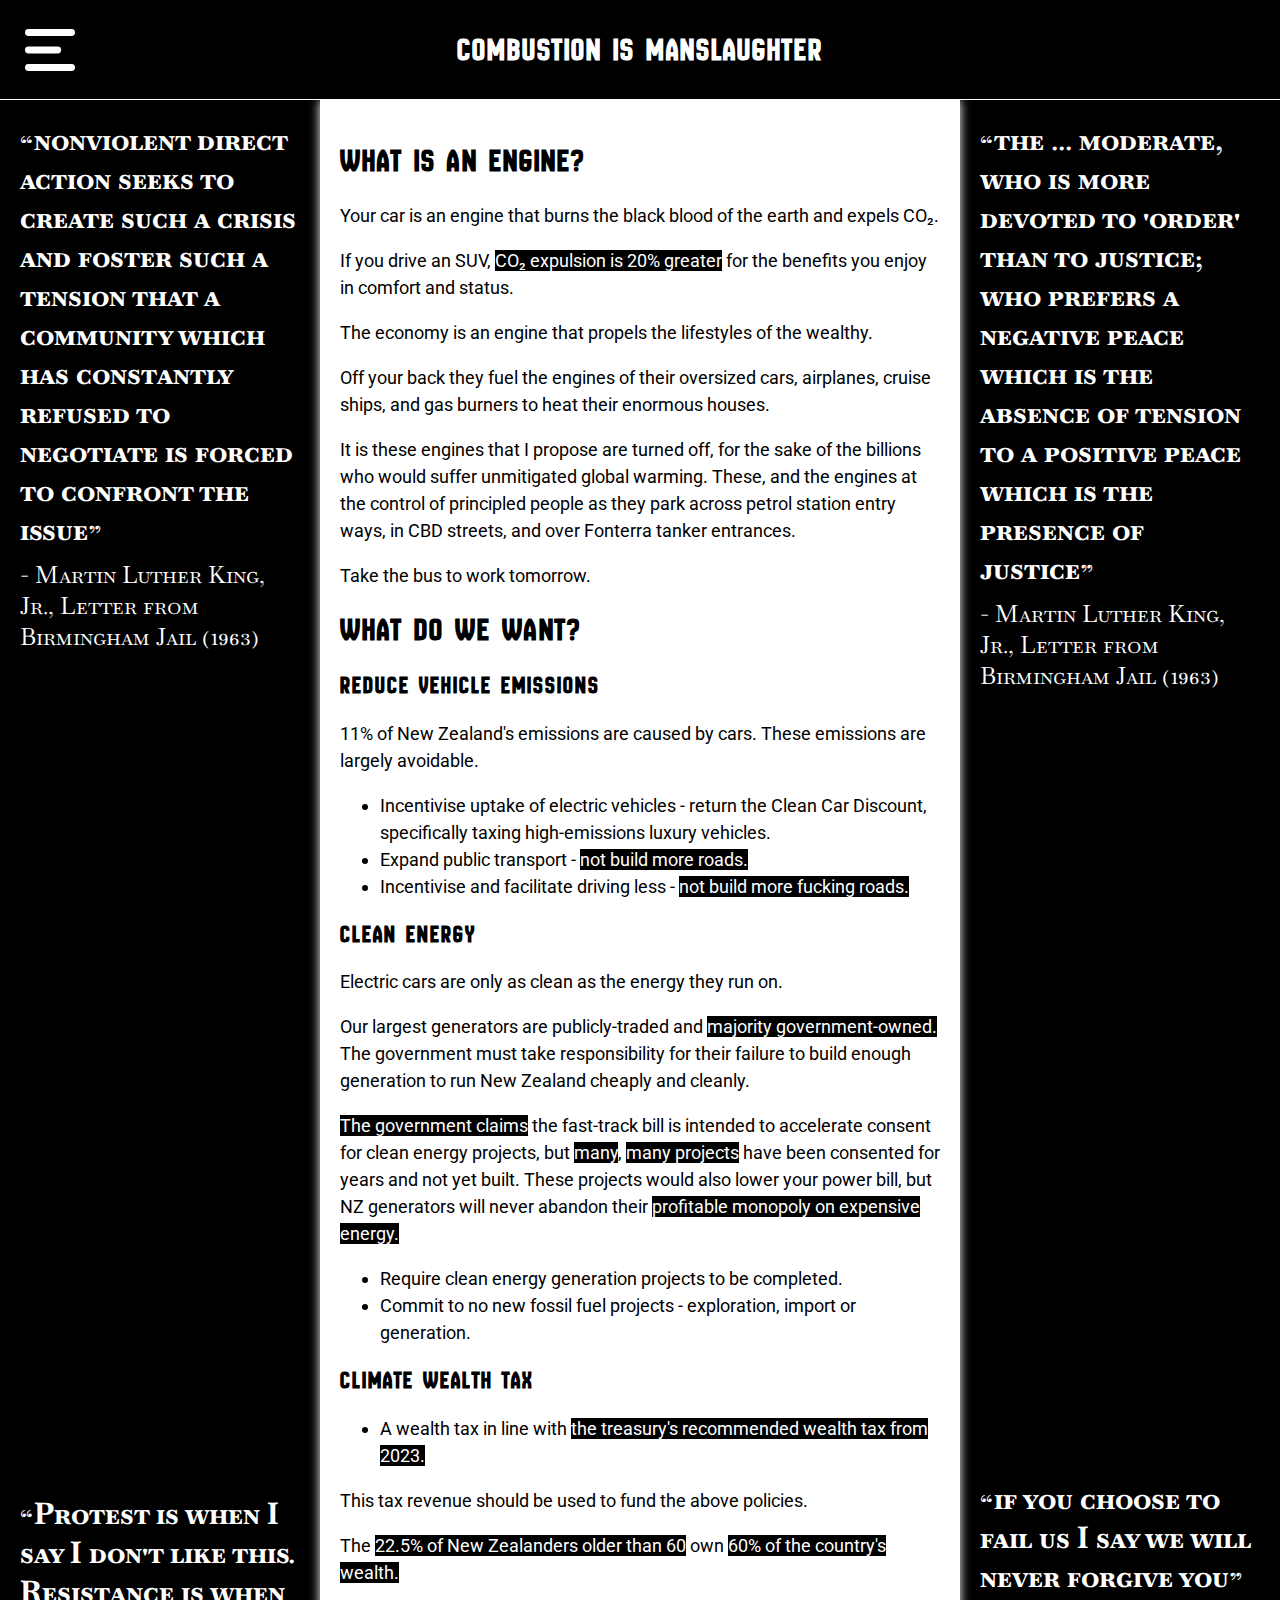
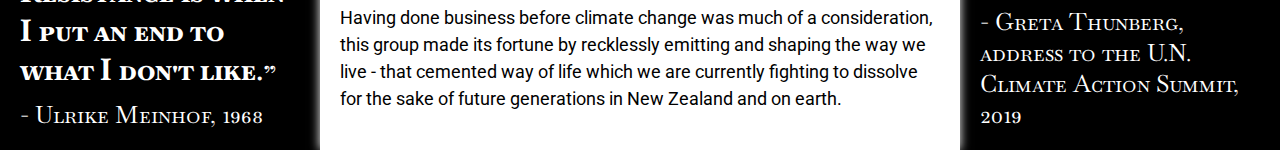
<file: goals.html>
<!DOCTYPE html>
<html lang="en">
  <head>
    <meta charset="UTF-8" />
    <meta name="viewport" content="width=device-width, initial-scale=1.0" />
    <meta http-equiv="X-UA-Compatible" content="ie=edge" />

    <!-- description -->
    <title>Engines Off | Goals</title>
    <meta
      name="description"
      content="Justice too long delayed is justice denied."
    />
    <meta
      name="keywords"
      content="climate change crisis global warming new zealand engines off"
    />
    <!-- end description -->

    <!-- imports -->
    <link rel="stylesheet" href="./style.css" />
    <link rel="icon" href="./favicon.svg" type="image/x-icon" />
    <!-- end imports -->

    <!-- fonts -->
    <!-- https://fonts.google.com/?query=script -->
    <link rel="preconnect" href="https://fonts.googleapis.com" />
    <link rel="preconnect" href="https://fonts.gstatic.com" crossorigin />
    <link
      href="https://fonts.googleapis.com/css2?family=Baskervville+SC&display=swap"
      rel="stylesheet"
    />
    <link
      href="https://fonts.googleapis.com/css2?family=Roboto:ital,wght@0,100;0,300;0,400;0,500;0,700;0,900;1,100;1,300;1,400;1,500;1,700;1,900&display=swap"
      rel="stylesheet"
    />
    <link
      href="https://fonts.googleapis.com/css2?family=Montserrat:ital,wght@0,100..900;1,100..900&family=New+Amsterdam&display=swap"
      rel="stylesheet"
    />
    <!-- end fonts -->
  </head>
  <body>
    <div class="menu">
      <input id="menu-checkbox" type="checkbox" />
      <label class="menu-button" for="menu-checkbox"></label>
      <div class="menu-panel">
        <span class="menu-heading">Pages</span>
        <hr />
        <a href="index.html">home</a>
        <a href="join.html">join</a>
        <a href="goals.html">goals</a>
        <hr />
        <span class="menu-heading">Contact</span>
        <hr />
        <a href="mailto:hello@enginesoff.org.nz">Email</a>
        <a href="mailto:fuckyou@enginesoff.org.nz">Hatemail</a>
        <hr />
        <span class="menu-heading">Socials</span>
        <hr />
        <a href="https://x.com/EnginesOffNZ" target="_blank">Twitter</a>
        <a
          href="https://bsky.app/profile/enginesoffnz.bsky.social"
          target="_blank"
          >Bluesky</a
        >
        <a href="https://discord.gg/9qM2NB9T2P" target="_blank">Discord</a>
      </div>
    </div>
    <h1 class="hero">combustion is manslaughter</h1>
    <main>
      <div class="side">
        <div class="quote">
          <span class="quote-text">
            “nonviolent direct action seeks to create such a crisis and foster
            such a tension that a community which has constantly refused to
            negotiate is forced to confront the issue”
          </span>
          <span class="quote-attribution">
            - Martin Luther King, Jr., Letter from Birmingham Jail (1963)
          </span>
        </div>
        <div class="quote">
          <span class="quote-text">
            “Protest is when I say I don't like this. Resistance is when I put
            an end to what I don't like.”
          </span>
          <span class="quote-attribution"> - Ulrike Meinhof, 1968 </span>
        </div>
      </div>
      <div class="center">
        <h1>WHAT IS AN ENGINE?</h1>
        <p>
          Your car is an engine that burns the black blood of the earth and
          expels CO₂.
        </p>
        <p>
          If you drive an SUV,
          <a
            href="https://www.iea.org/commentaries/suvs-are-setting-new-sales-records-each-year-and-so-are-their-emissions"
            target="_blank"
            >CO₂ expulsion is 20% greater</a
          >
          for the benefits you enjoy in comfort and status.
        </p>
        <p>
          The economy is an engine that propels the lifestyles of the wealthy.
        </p>
        <p>
          Off your back they fuel the engines of their oversized cars,
          airplanes, cruise ships, and gas burners to heat their enormous
          houses.
        </p>
        <p>
          It is these engines that I propose are turned off, for the sake of the
          billions who would suffer unmitigated global warming. These, and the
          engines at the control of principled people as they park across petrol
          station entry ways, in CBD streets, and over Fonterra tanker
          entrances.
        </p>
        <p>Take the bus to work tomorrow.</p>
        <h1>WHAT DO WE WANT?</h1>
        <h2>Reduce vehicle emissions</h2>
        <p>
          11% of New Zealand's emissions are caused by cars. These emissions are
          largely avoidable.
        </p>
        <ul>
          <li>
            Incentivise uptake of electric vehicles - return the Clean Car
            Discount, specifically taxing high-emissions luxury vehicles.
          </li>
          <li>
            Expand public transport -
            <a
              href="https://www.nzherald.co.nz/nz/politics/government-and-councils-agree-to-kill-74b-wellington-transport-plan/D3HVIQAA2VFG3B4CUA4AFITLOQ/"
              target="_blank"
              >not build more roads.</a
            >
          </li>
          <li>
            Incentivise and facilitate driving less -
            <a
              href=" https://www.national.org.nz/national_releases_bold_transport_plan	"
              target="_blank"
              >not build more fucking roads.</a
            >
          </li>
        </ul>
        <h2>Clean energy</h2>
        <p>Electric cars are only as clean as the energy they run on.</p>
        <p>
          Our largest generators are publicly-traded and
          <a
            href="https://www.mbie.govt.nz/building-and-energy/energy-and-natural-resources/energy-generation-and-markets/electricity-market/electricity-industry#:~:text=Electricity%20generation,-In%20New%20Zealand&text=Genesis%20Energy%2C%20Mercury%20and%20Meridian,power%20stations%20across%20the%20country."
            target="_blank"
            >majority government-owned.</a
          >
          The government must take responsibility for their failure to build
          enough generation to run New Zealand cheaply and cleanly.
        </p>
        <p>
          <a
            href="https://www.1news.co.nz/2024/08/26/govt-to-ease-barriers-for-new-liquefied-natural-gas-terminal/"
            target="_blank"
            >The government claims</a
          >
          the fast-track bill is intended to accelerate consent for clean energy
          projects, but
          <a
            href="https://www.rnz.co.nz/news/business/448948/amid-power-supply-scrutiny-genesis-not-planning-to-build-nz-s-biggest-wind-farm-at-castle-hill"
            target="_blank"
            >many</a
          >,
          <a
            href="https://www.windenergy.org.nz/consented-likely-wind-farms"
            target="_blank"
            >many projects</a
          >
          have been consented for years and not yet built. These projects would
          also lower your power bill, but NZ generators will never abandon their
          <a
            href="https://newsroom.co.nz/2023/08/15/gentailers-talk-a-load-of-wind-about-renewables/"
            target="_blank"
            >profitable monopoly on expensive energy.</a
          >
        </p>
        <ul>
          <li>Require clean energy generation projects to be completed.</li>
          <li>
            Commit to no new fossil fuel projects - exploration, import or
            generation.
          </li>
        </ul>
        <h2>Climate wealth tax</h2>
        <ul>
          <li>
            A wealth tax in line with
            <a
              href="https://www.treasury.govt.nz/sites/default/files/2023-07/b23-tax-4796987.pdf"
              target="_blank"
              >the treasury's recommended wealth tax from 2023.</a
            >
          </li>
        </ul>
        <p>This tax revenue should be used to fund the above policies.</p>
        <p>
          The
          <a
            href="https://rep.infometrics.co.nz/new-zealand/population/age-composition"
            target="_blank"
            >22.5% of New Zealanders older than 60</a
          >
          own
          <a
            href="https://berl.co.nz/economic-insights/great-wealth-transfer-and-inequality"
            target="_blank"
            >60% of the country's wealth.</a
          >
        </p>
        <p>
          Having done business before climate change was much of a
          consideration, this group made its fortune by recklessly emitting and
          shaping the way we live - that cemented way of life which we are
          currently fighting to dissolve for the sake of future generations in
          New Zealand and on earth.
        </p>
      </div>
      <div class="side">
        <div class="quote">
          <span class="quote-text">
            “the ... moderate, who is more devoted to 'order' than to justice;
            who prefers a negative peace which is the absence of tension to a
            positive peace which is the presence of justice”
          </span>
          <span class="quote-attribution">
            - Martin Luther King, Jr., Letter from Birmingham Jail (1963)
          </span>
        </div>
        <div class="quote">
          <span class="quote-text">
            “if you choose to fail us I say we will never forgive you”
          </span>
          <span class="quote-attribution">
            - Greta Thunberg, address to the U.N. Climate Action Summit, 2019
          </span>
        </div>
      </div>
    </main>
  </body>
</html>
</file>
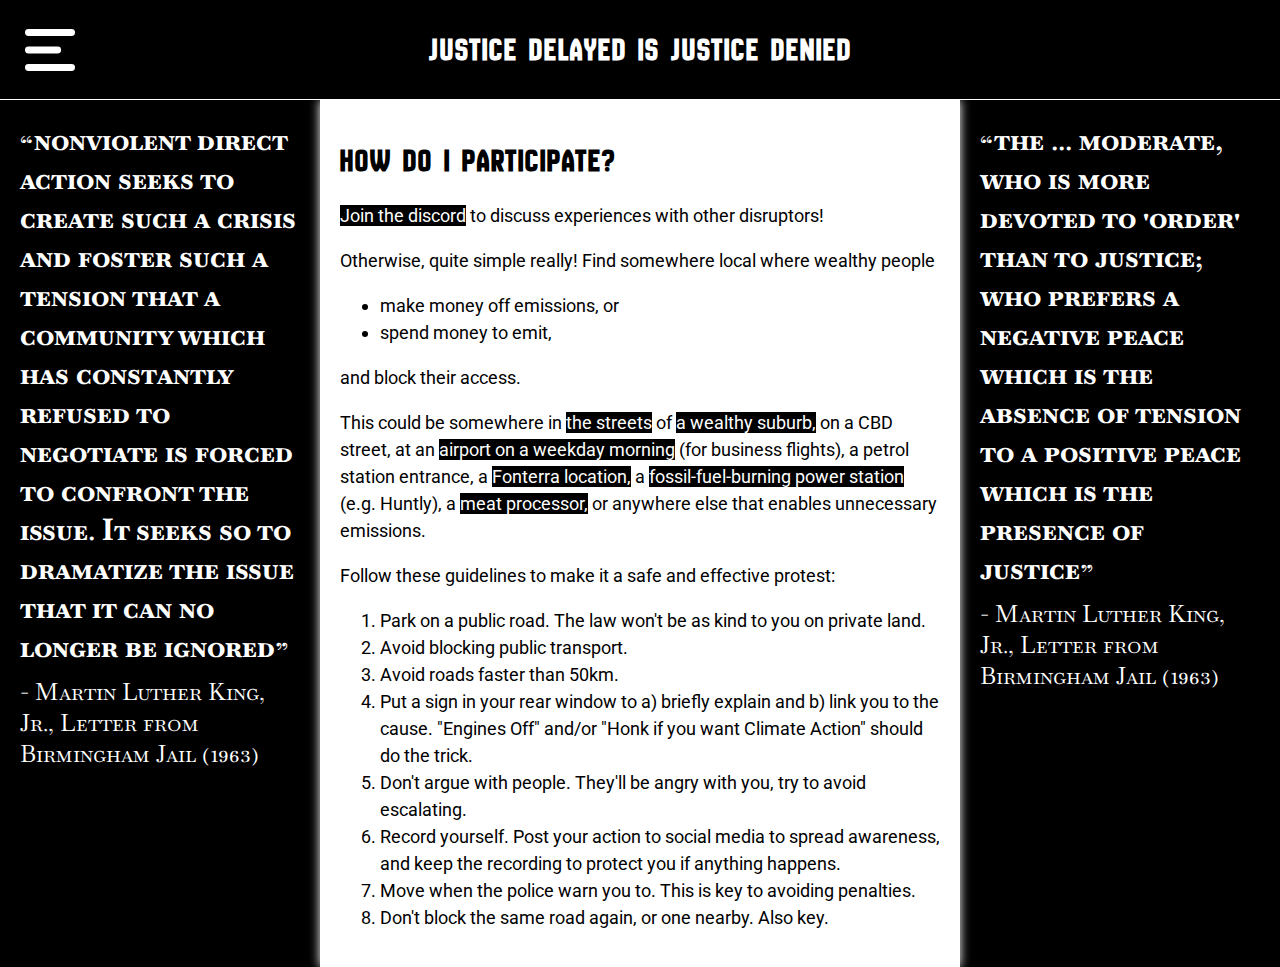
<file: join.html>
<!DOCTYPE html>
<html lang="en">
  <head>
    <meta charset="UTF-8" />
    <meta name="viewport" content="width=device-width, initial-scale=1.0" />
    <meta http-equiv="X-UA-Compatible" content="ie=edge" />

    <!-- description -->
    <title>Engines Off | Lifestyle Changes</title>
    <meta
      name="description"
      content="Justice too long delayed is justice denied."
    />
    <meta
      name="keywords"
      content="climate change crisis global warming new zealand engines off"
    />
    <!-- end description -->

    <!-- imports -->
    <link rel="stylesheet" href="./style.css" />
    <link rel="icon" href="./favicon.svg" type="image/x-icon" />
    <!-- end imports -->

    <!-- fonts -->
    <!-- https://fonts.google.com/?query=script -->
    <link rel="preconnect" href="https://fonts.googleapis.com" />
    <link rel="preconnect" href="https://fonts.gstatic.com" crossorigin />
    <link
      href="https://fonts.googleapis.com/css2?family=Baskervville+SC&display=swap"
      rel="stylesheet"
    />
    <link
      href="https://fonts.googleapis.com/css2?family=Roboto:ital,wght@0,100;0,300;0,400;0,500;0,700;0,900;1,100;1,300;1,400;1,500;1,700;1,900&display=swap"
      rel="stylesheet"
    />
    <link
      href="https://fonts.googleapis.com/css2?family=Montserrat:ital,wght@0,100..900;1,100..900&family=New+Amsterdam&display=swap"
      rel="stylesheet"
    />
    <!-- end fonts -->
  </head>
  <body>
    <div class="menu">
      <input id="menu-checkbox" type="checkbox" />
      <label class="menu-button" for="menu-checkbox"></label>
      <div class="menu-panel">
        <span class="menu-heading">Pages</span>
        <hr />
        <a href="index.html">home</a>
        <a href="join.html">join</a>
        <a href="goals.html">goals</a>
        <hr />
        <span class="menu-heading">Contact</span>
        <hr />
        <a href="mailto:hello@enginesoff.org.nz">Email</a>
        <a href="mailto:fuckyou@enginesoff.org.nz">Hatemail</a>
        <hr />
        <span class="menu-heading">Socials</span>
        <hr />
        <a href="https://x.com/EnginesOffNZ" target="_blank">Twitter</a>
        <a
          href="https://bsky.app/profile/enginesoffnz.bsky.social"
          target="_blank"
          >Bluesky</a
        >
        <a href="https://discord.gg/9qM2NB9T2P" target="_blank">Discord</a>
      </div>
    </div>
    <h1 class="hero">justice delayed is justice denied</h1>
    <main>
      <div class="side">
        <div class="quote">
          <span class="quote-text">
            “nonviolent direct action seeks to create such a crisis and foster
            such a tension that a community which has constantly refused to
            negotiate is forced to confront the issue. It seeks so to dramatize
            the issue that it can no longer be ignored”
          </span>
          <span class="quote-attribution">
            - Martin Luther King, Jr., Letter from Birmingham Jail (1963)
          </span>
        </div>
      </div>
      <div class="center">
        <h1>How Do I Participate?</h1>
        <p>
          <a href="https://discord.gg/9qM2NB9T2P" target="_blank"
            >Join the discord</a
          >
          to discuss experiences with other disruptors!
        </p>
        <p>
          Otherwise, quite simple really! Find somewhere local where wealthy
          people
        </p>
        <ul>
          <li>make money off emissions, or</li>
          <li>spend money to emit,</li>
        </ul>
        <p>and block their access.</p>
        <p>
          This could be somewhere in
          <a
            target="_blank"
            href="https://www.oneroof.co.nz/news/millionaire-rows-the-most-expensive-streets-in-new-zealand-revealed-44735"
            >the streets</a
          >
          of
          <a
            target="_blank"
            href="https://bambooroutes.com/blogs/news/wellington-which-area#:~:text=three%20neighborhoods%20stand%20out%20as%20upscale%20and%20popular%20choices"
            >a wealthy suburb,</a
          >
          on a CBD street, at an
          <a
            target="_blank"
            href="https://www.aviation.govt.nz/passenger-information/what-to-expect-at-the-airport/anticipated-peak-times-at-security-screening/"
            >airport on a weekday morning</a
          >
          (for business flights), a petrol station entrance, a
          <a
            target="_blank"
            href="https://www.google.com/maps/search/fonterra/@-40.7777593,167.1258505,5.99z?hl=en&entry=ttu"
            >Fonterra location,</a
          >
          a
          <a
            target="_blank"
            href="https://en.wikipedia.org/wiki/List_of_power_stations_in_New_Zealand#Fossil-fuel_thermal"
            >fossil-fuel-burning power station</a
          >
          (e.g. Huntly), a
          <a
            target="_blank"
            href="https://www.google.com/maps/search/Silver+Fern+Farms/@-37.976221,175.383279,7z/data=!3m1!4b1?hl=en&entry=ttu"
            >meat processor,</a
          >
          or anywhere else that enables unnecessary emissions.
        </p>
        <p>Follow these guidelines to make it a safe and effective protest:</p>
        <ol>
          <li>
            Park on a public road. The law won't be as kind to you on private
            land.
          </li>
          <li>Avoid blocking public transport.</li>
          <li>Avoid roads faster than 50km.</li>
          <li>
            Put a sign in your rear window to a) briefly explain and b) link you
            to the cause. "Engines Off" and/or "Honk if you want Climate Action"
            should do the trick.
          </li>
          <li>
            Don't argue with people. They'll be angry with you, try to avoid
            escalating.
          </li>
          <li>
            Record yourself. Post your action to social media to spread
            awareness, and keep the recording to protect you if anything
            happens.
          </li>
          <li>
            Move when the police warn you to. This is key to avoiding penalties.
          </li>
          <li>Don't block the same road again, or one nearby. Also key.</li>
        </ol>
      </div>
      <div class="side">
        <div class="quote">
          <span class="quote-text">
            “the ... moderate, who is more devoted to 'order' than to justice;
            who prefers a negative peace which is the absence of tension to a
            positive peace which is the presence of justice”
          </span>
          <span class="quote-attribution">
            - Martin Luther King, Jr., Letter from Birmingham Jail (1963)
          </span>
        </div>
      </div>
    </main>
  </body>
</html>
</file>
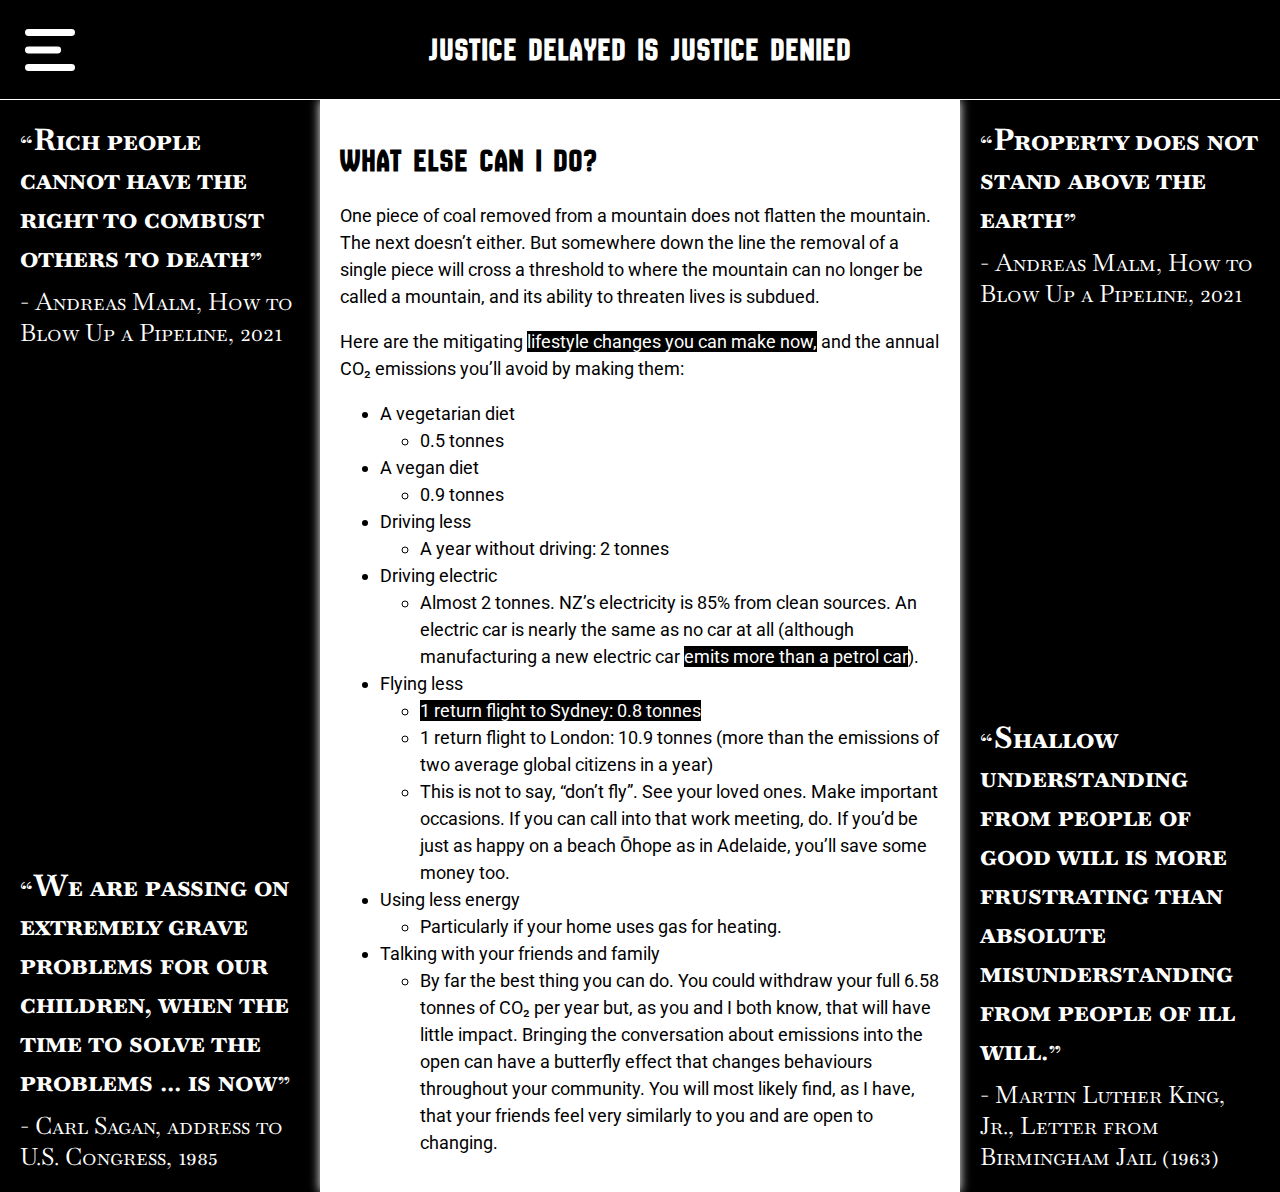
<file: lifestyle.html>
<!DOCTYPE html>
<html lang="en">
  <head>
    <meta charset="UTF-8" />
    <meta name="viewport" content="width=device-width, initial-scale=1.0" />
    <meta http-equiv="X-UA-Compatible" content="ie=edge" />

    <!-- description -->
    <title>Engines Off | Lifestyle Changes</title>
    <meta
      name="description"
      content="Justice too long delayed is justice denied."
    />
    <meta
      name="keywords"
      content="climate change crisis global warming new zealand engines off"
    />
    <!-- end description -->

    <!-- imports -->
    <link rel="stylesheet" href="./style.css" />
    <link rel="icon" href="./favicon.svg" type="image/x-icon" />
    <!-- end imports -->

    <!-- fonts -->
    <!-- https://fonts.google.com/?query=script -->
    <link rel="preconnect" href="https://fonts.googleapis.com" />
    <link rel="preconnect" href="https://fonts.gstatic.com" crossorigin />
    <link
      href="https://fonts.googleapis.com/css2?family=Baskervville+SC&display=swap"
      rel="stylesheet"
    />
    <link
      href="https://fonts.googleapis.com/css2?family=Roboto:ital,wght@0,100;0,300;0,400;0,500;0,700;0,900;1,100;1,300;1,400;1,500;1,700;1,900&display=swap"
      rel="stylesheet"
    />
    <link
      href="https://fonts.googleapis.com/css2?family=Montserrat:ital,wght@0,100..900;1,100..900&family=New+Amsterdam&display=swap"
      rel="stylesheet"
    />
    <!-- end fonts -->
  </head>
  <body>
    <div class="menu">
      <input id="menu-checkbox" type="checkbox" />
      <label class="menu-button" for="menu-checkbox"></label>
      <div class="menu-panel">
        <span class="menu-heading">Pages</span>
        <hr />
        <a href="index.html">home</a>
        <a href="join.html">join</a>
        <a href="goals.html">goals</a>
        <hr />
        <span class="menu-heading">Contact</span>
        <hr />
        <a href="mailto:hello@enginesoff.org.nz">Email</a>
        <a href="mailto:fuckyou@enginesoff.org.nz">Hatemail</a>
        <hr />
        <span class="menu-heading">Socials</span>
        <hr />
        <a href="https://x.com/EnginesOffNZ" target="_blank">Twitter</a>
        <a
          href="https://bsky.app/profile/enginesoffnz.bsky.social"
          target="_blank"
          >Bluesky</a
        >
        <a href="https://discord.gg/9qM2NB9T2P" target="_blank">Discord</a>
      </div>
    </div>
    <h1 class="hero">justice delayed is justice denied</h1>
    <main>
      <div class="side">
        <div class="quote">
          <span class="quote-text">
            “Rich people cannot have the right to combust others to death”
          </span>
          <span class="quote-attribution">
            - Andreas Malm, How to Blow Up a Pipeline, 2021
          </span>
        </div>
        <div class="quote">
          <span class="quote-text">
            “We are passing on extremely grave problems for our children, when
            the time to solve the problems ... is now”
          </span>
          <span class="quote-attribution">
            - Carl Sagan, address to U.S. Congress, 1985
          </span>
        </div>
      </div>
      <div class="center">
        <h1>What else can I do?</h1>
        <p>
          One piece of coal removed from a mountain does not flatten the
          mountain. The next doesn’t either. But somewhere down the line the
          removal of a single piece will cross a threshold to where the mountain
          can no longer be called a mountain, and its ability to threaten lives
          is subdued.
        </p>
        <p>
          Here are the mitigating
          <a target="_blank" href="https://www.un.org/en/actnow/ten-actions"
            >lifestyle changes you can make now,</a
          >
          and the annual CO₂ emissions you’ll avoid by making them:
        </p>
        <ul>
          <li>
            A vegetarian diet
            <ul>
              <li>0.5 tonnes</li>
            </ul>
          </li>
          <li>
            A vegan diet
            <ul>
              <li>0.9 tonnes</li>
            </ul>
          </li>
          <li>
            Driving less
            <ul>
              <li>A year without driving: 2 tonnes</li>
            </ul>
          </li>
          <li>
            Driving electric
            <ul>
              <li>
                Almost 2 tonnes. NZ’s electricity is 85% from clean sources. An
                electric car is nearly the same as no car at all (although
                manufacturing a new electric car
                <a
                  target="_blank"
                  href="https://www.epa.gov/greenvehicles/electric-vehicle-myths"
                  >emits more than a petrol car</a
                >).
              </li>
            </ul>
          </li>
          <li>
            Flying less
            <ul>
              <li>
                <a
                  target="_blank"
                  href="https://CO₂.myclimate.org/en/flight_calculators/new"
                  >1 return flight to Sydney: 0.8 tonnes</a
                >
              </li>
              <li>
                1 return flight to London: 10.9 tonnes (more than the emissions
                of two average global citizens in a year)
              </li>
              <li>
                This is not to say, “don’t fly”. See your loved ones. Make
                important occasions. If you can call into that work meeting, do.
                If you’d be just as happy on a beach Ōhope as in Adelaide,
                you’ll save some money too.
              </li>
            </ul>
          </li>
          <li>
            Using less energy
            <ul>
              <li>Particularly if your home uses gas for heating.</li>
            </ul>
          </li>
          <li>
            Talking with your friends and family
            <ul>
              <li>
                By far the best thing you can do. You could withdraw your full
                6.58 tonnes of CO₂ per year but, as you and I both know, that
                will have little impact. Bringing the conversation about
                emissions into the open can have a butterfly effect that changes
                behaviours throughout your community. You will most likely find,
                as I have, that your friends feel very similarly to you and are
                open to changing.
              </li>
            </ul>
          </li>
        </ul>
      </div>
      <div class="side">
        <div class="quote">
          <span class="quote-text">
            “Property does not stand above the earth”
          </span>
          <span class="quote-attribution">
            - Andreas Malm, How to Blow Up a Pipeline, 2021
          </span>
        </div>
        <div class="quote">
          <span class="quote-text">
            “Shallow understanding from people of good will is more frustrating
            than absolute misunderstanding from people of ill will.”
          </span>
          <span class="quote-attribution">
            - Martin Luther King, Jr., Letter from Birmingham Jail (1963)
          </span>
        </div>
      </div>
    </main>
  </body>
</html>
</file>
<file: style.css>
* {
  box-sizing: border-box;
}
html,
body,
main {
  padding: 0;
  margin: 0;
}
a:visited {
  color: inherit;
}

main {
  display: flex;
}

.hero {
  z-index: 2;
  position: relative;
  width: 100%;
  background-color: black;
  border-bottom: 1px solid #fff;
  color: white;
  margin: 0;
  padding: 30px;
  text-align: center;
}

.center {
  z-index: 1;
  width: 50%;
  min-width: 400px;
  padding: 20px;
  -webkit-box-shadow: 0px 0px 10px 0px rgb(255, 255, 255);
  -moz-box-shadow: 0px 0px 10px 0px rgb(255, 255, 255);
  box-shadow: 0px 0px 10px 0px rgb(255, 255, 255);
}
h1,
h2,
h3 {
  font-family: "New Amsterdam", sans-serif;
  letter-spacing: 2px;
}
.center p,
li {
  font-size: 18px;
  font-family: "Roboto", sans-serif;
  font-weight: 400;
  line-height: 1.5;
}
.center a {
  color: #fff;
  background-color: #000;
  text-decoration: none;
  position: relative;
}

.side {
  display: flex;
  flex-direction: column;
  justify-content: space-between;
  width: 25%;
  max-width: calc(calc(100% - 400px) / 2);
  padding: 20px;
  background-color: #000000;
}
.quote {
  font-family: "Baskervville SC";
  color: #fff;
}
.quote-text {
  display: block;
  font-size: 30px;
  font-weight: bold;
}
.quote-attribution {
  display: block;
  margin-top: 10px;
  font-size: 24px;
  text-decoration: none;
}

@media only screen and (max-width: 600px) {
  .side {
    display: none;
  }
  .center {
    width: 100%;
    min-width: 0;
  }
  .center p {
    text-align: justify;
  }
}

#menu-checkbox {
  display: none;
}
.menu-button {
  z-index: 10;
  position: absolute;
  top: 0;
  left: 0;
  width: 100px;
  height: 100px;
  cursor: pointer;
  background: url("icon-burger.svg") no-repeat center/50% 50%;
}
#menu-checkbox:checked ~ .menu-button {
  background-image: url("icon-close.svg");
  position: fixed;
}
#menu-checkbox:checked ~ .menu-panel {
  left: 0;
}

.menu-panel {
  position: fixed;
  z-index: 9;
  background-color: #000;
  height: 100%;
  overflow-y: auto;
  transition-duration: 0.2s;
  left: -400px;
  width: 400px;
  padding: 100px 20px 0px 20px;
  display: flex;
  flex-direction: column;
}
.menu-panel a {
  font-size: 2em;
  font-family: "New Amsterdam", sans-serif;
  color: white;
  margin-bottom: 20px;
}
.menu-panel a:hover {
  color: yellow;
}

@media only screen and (max-width: 600px) {
  .menu-button {
    width: 50px;
    height: 50px;
    background-size: 80% 80%;
  }
  .menu-panel {
    left: -100%;
    width: 100%;
  }
}

.menu-heading {
  font-size: 1.5em;
  font-family: "New Amsterdam", sans-serif;
  color: white;
}
.menu hr {
  background-color: white;
  width: 100%;
}
</file>
